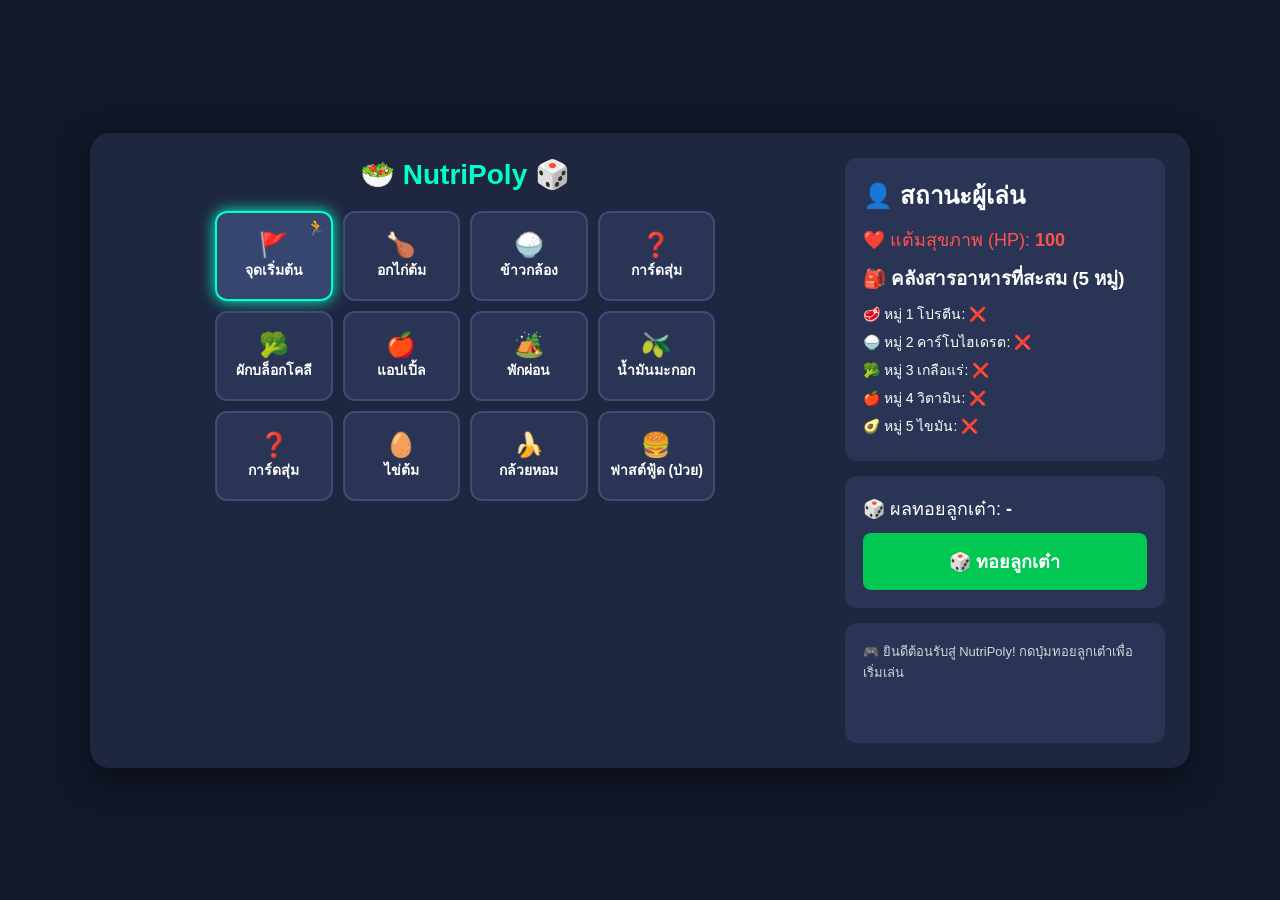
<file: index.html>
<!DOCTYPE html>
<html lang="th">
<head>
    <meta charset="UTF-8">
    <meta name="viewport" content="width=device-width, initial-scale=1.0">
    <title>NutriPoly - เกมเศรษฐีสารอาหาร 5 หมู่</title>
    <link rel="stylesheet" href="style.css">
</head>
<body>
    <div class="game-container">
        <!-- ด้านซ้าย: กระดานเกม -->
        <div class="board-section">
            <h1 class="game-title">🥗 NutriPoly 🎲</h1>
            <div class="board-grid" id="board">
                <!-- ช่องบนกระดานจะถูกสร้างด้วย JavaScript -->
            </div>
        </div>

        <!-- ด้านขวา: แผงควบคุมและสถานะผู้เล่น -->
        <div class="control-section">
            <div class="player-card">
                <h2>👤 สถานะผู้เล่น</h2>
                <div class="hp-box">
                    <span>❤️ แต้มสุขภาพ (HP):</span>
                    <strong id="player-hp">100</strong>
                </div>
                <h3>🎒 คลังสารอาหารที่สะสม (5 หมู่)</h3>
                <ul class="inventory-list" id="inventory">
                    <li>🥩 หมู่ 1 โปรตีน: <span id="nut-1">❌</span></li>
                    <li>🍚 หมู่ 2 คาร์โบไฮเดรต: <span id="nut-2">❌</span></li>
                    <li>🥦 หมู่ 3 เกลือแร่: <span id="nut-3">❌</span></li>
                    <li>🍎 หมู่ 4 วิตามิน: <span id="nut-4">❌</span></li>
                    <li>🥑 หมู่ 5 ไขมัน: <span id="nut-5">❌</span></li>
                </ul>
            </div>

            <div class="action-card">
                <div class="dice-result">
                    <span>🎲 ผลทอยลูกเต๋า: </span>
                    <strong id="dice-num">-</strong>
                </div>
                <button class="btn-roll" onclick="rollDice()">🎲 ทอยลูกเต๋า</button>
            </div>

            <div class="log-box" id="game-log">
                <p class="log-item">🎮 ยินดีต้อนรับสู่ NutriPoly! กดปุ่มทอยลูกเต๋าเพื่อเริ่มเล่น</p>
            </div>
        </div>
    </div>

    <script src="script.js"></script>
</body>
</html>
</file>
<file: style.css>
* {
    box-sizing: border-box;
    margin: 0;
    padding: 0;
    font-family: 'Sukhumvit Set', 'Kanit', sans-serif;
}

body {
    background-color: #121829;
    color: #ffffff;
    display: flex;
    justify-content: center;
    align-items: center;
    min-height: 100vh;
    padding: 20px;
}

.game-container {
    display: flex;
    gap: 30px;
    background: #1e2640;
    padding: 25px;
    border-radius: 20px;
    box-shadow: 0 10px 30px rgba(0,0,0,0.5);
    max-width: 1100px;
    width: 100%;
}

.board-section {
    flex: 1;
    text-align: center;
}

.game-title {
    color: #00ffcc;
    margin-bottom: 20px;
    font-size: 28px;
}

/* ตารางกระดาน 4x4 */
.board-grid {
    display: grid;
    grid-template-columns: repeat(4, 1fr);
    gap: 10px;
    max-width: 500px;
    margin: 0 auto;
}

.tile {
    background: #2a3454;
    border: 2px solid #3d4b76;
    border-radius: 12px;
    padding: 15px 5px;
    min-height: 90px;
    display: flex;
    flex-direction: column;
    justify-content: center;
    align-items: center;
    position: relative;
    font-size: 14px;
}

.tile.active {
    border-color: #00ffcc;
    background: #37466e;
    box-shadow: 0 0 15px #00ffcc;
}

.player-marker {
    position: absolute;
    top: 5px;
    right: 5px;
    font-size: 16px;
}

/* แผงควบคุม */
.control-section {
    width: 320px;
    display: flex;
    flex-direction: column;
    gap: 15px;
}

.player-card, .action-card, .log-box {
    background: #2a3454;
    padding: 18px;
    border-radius: 12px;
}

.hp-box {
    font-size: 18px;
    margin: 10px 0;
    color: #ff5252;
}

.inventory-list {
    list-style: none;
    text-align: left;
    margin-top: 10px;
    font-size: 14px;
}

.inventory-list li {
    margin-bottom: 6px;
}

.btn-roll {
    width: 100%;
    padding: 14px;
    background: #00c853;
    color: white;
    border: none;
    border-radius: 8px;
    font-size: 18px;
    font-weight: bold;
    cursor: pointer;
    margin-top: 10px;
    transition: 0.2s;
}

.btn-roll:hover {
    background: #00e676;
    transform: scale(1.02);
}

.dice-result {
    font-size: 18px;
}

.log-box {
    height: 120px;
    overflow-y: auto;
    font-size: 13px;
    color: #cfd8dc;
    text-align: left;
}

.log-item {
    margin-bottom: 5px;
}
</file>
